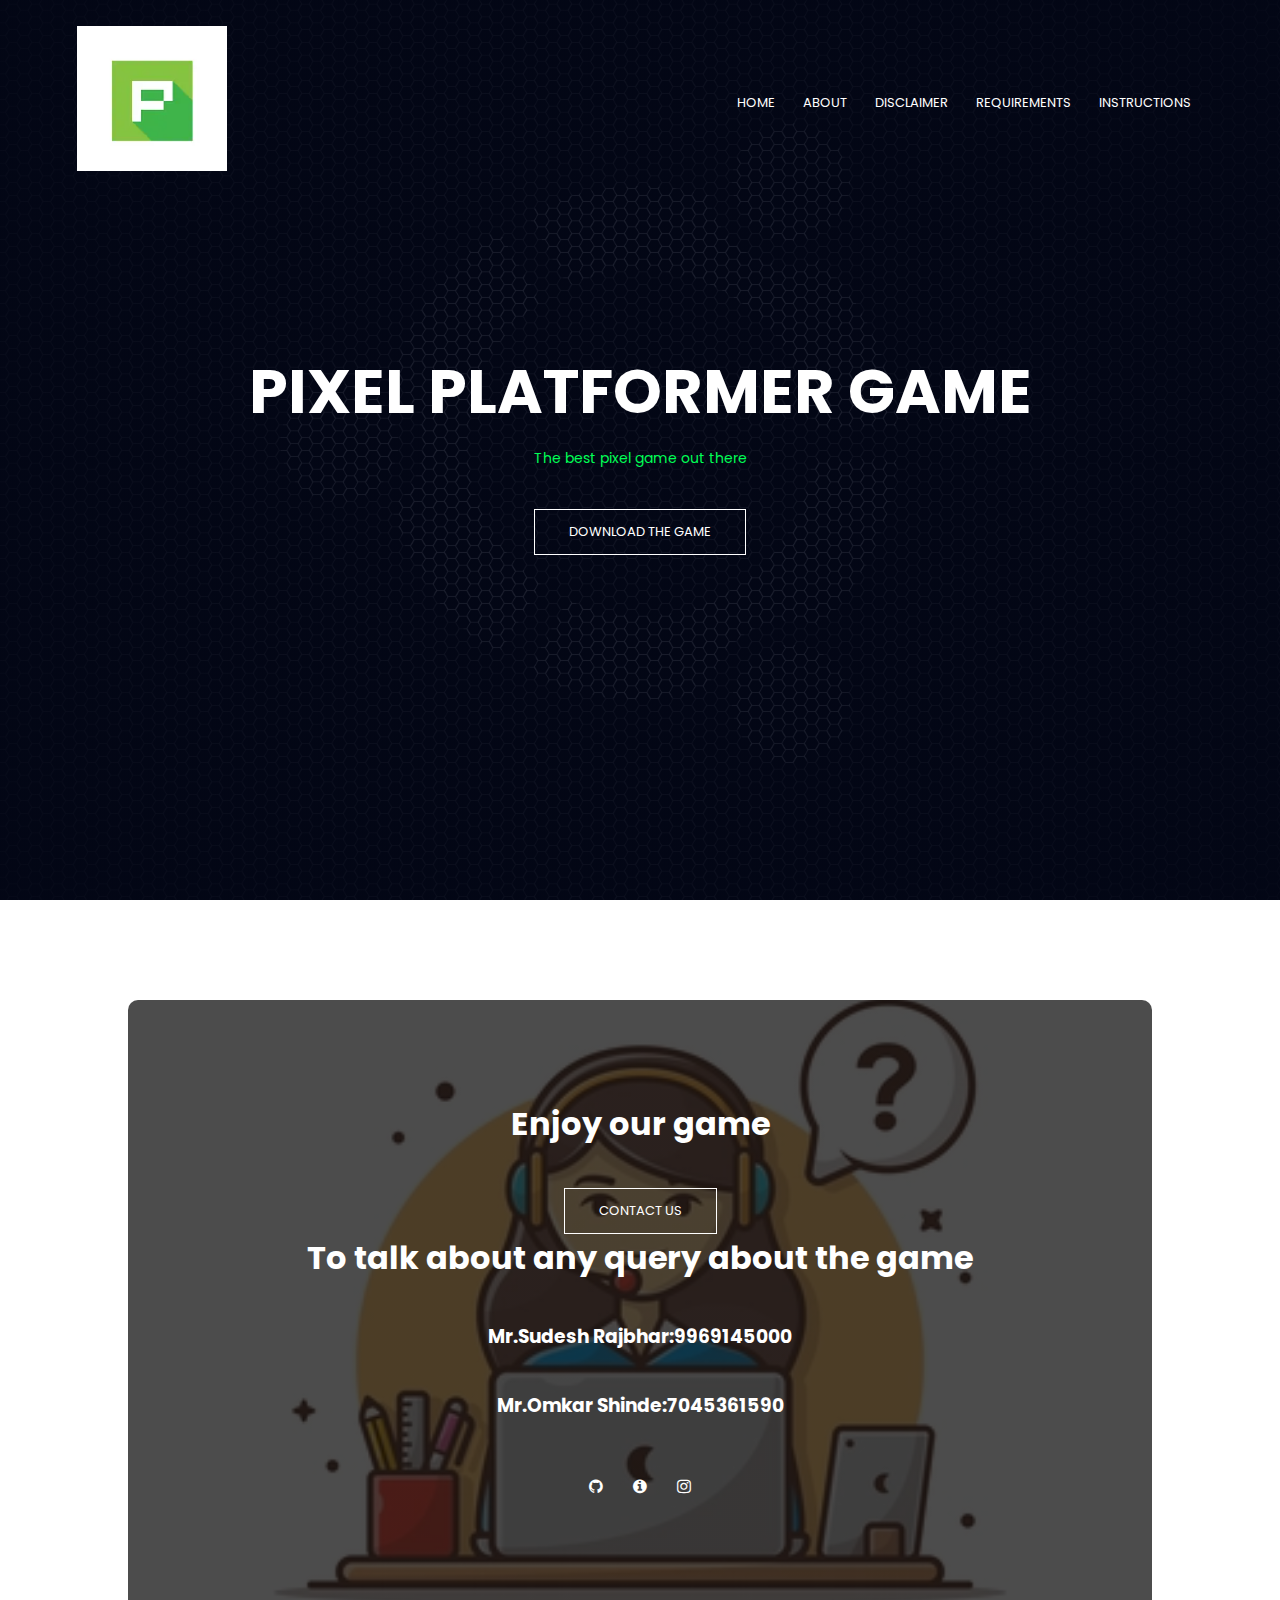
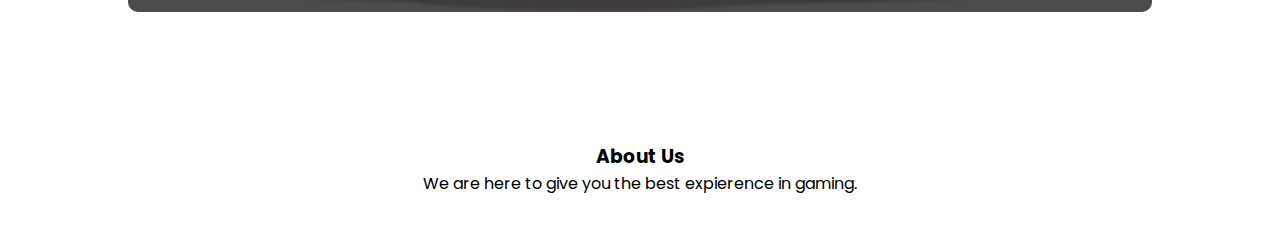
<file: index.html>
<!DOCTYPE html>
<html>
<head>
    <meta name="viewport" content="with=device-width", "initial-scale=1.0">  
    <title>PIXEL PLATFORMER GAME</title>
    <link rel="stylesheet" href="styletest.css">
    <link rel="preconnect" href="https://fonts.googleapis.com">
    <link rel="preconnect" href="https://fonts.gstatic.com" crossorigin>
    <link href="https://fonts.googleapis.com/css2?family=Poppins:wght@100;200;300;400;600;700&
    display=swap" rel="stylesheet">
    <link rel="stylesheet" href="https://stackpath.bootstrapcdn.com/font-awesome/4.7.0/css/font-awesome.min.css">

</head>
<body>
    <section class="header">
        <nav>
            <a href ="index.html.txt"><img src="images/logo.png"></a>
            <div class="nav-links" id="navlinks">
                <ul>
                    <li><a href="">HOME</a></li>
                    <li><a href="about.html">ABOUT</a></li>
                    <li><a href="disclaimer.html">DISCLAIMER</a></li>
                    <li><a href="requirements.html">REQUIREMENTS</a></li>
                    <li><a href="instructions.html">INSTRUCTIONS</a></li>
                </ul>
            </div>
        </nav>

        <div class="text-box">
        <h1>PIXEL PLATFORMER GAME</h1>
        <p>The best pixel game out there </p>
        <a href="https://drive.google.com/file/d/1roJ6aSE4mt83KrARi9tcb0EDwoyHtqZ-/view?usp=sharing" class="hero-btn">DOWNLOAD THE GAME</a><br>
        </div>

    </section>
<!-- --- Call To Action ---- -->

<section class="cta">
    <h1>Enjoy our game</h1>
    <a class="hero-btn">CONTACT US</a>
    <h1>To talk about any query about the game</h1>
    <h3>Mr.Sudesh Rajbhar:9969145000</h3>
    <h3>Mr.Omkar Shinde:7045361590</h3>
    <div class="icons">
        <a href="https://github.com/SudeshDR"><i class="fa fa-github"></i></a>
        <a href="https://apna.co/sudesh-rajbhar"><i class="fa fa-info-circle"></i></a>
        <a href="https://www.instagram.com/shinde_omkar_2003/"><i class="fa fa-instagram"></i></a>
    </div>


</section>



<!-- <Footer  -->

<section class="footer">
    <h3>About Us</h3>
    <p>We are here to give you the best expierence in gaming.</p>
</section>
</file>
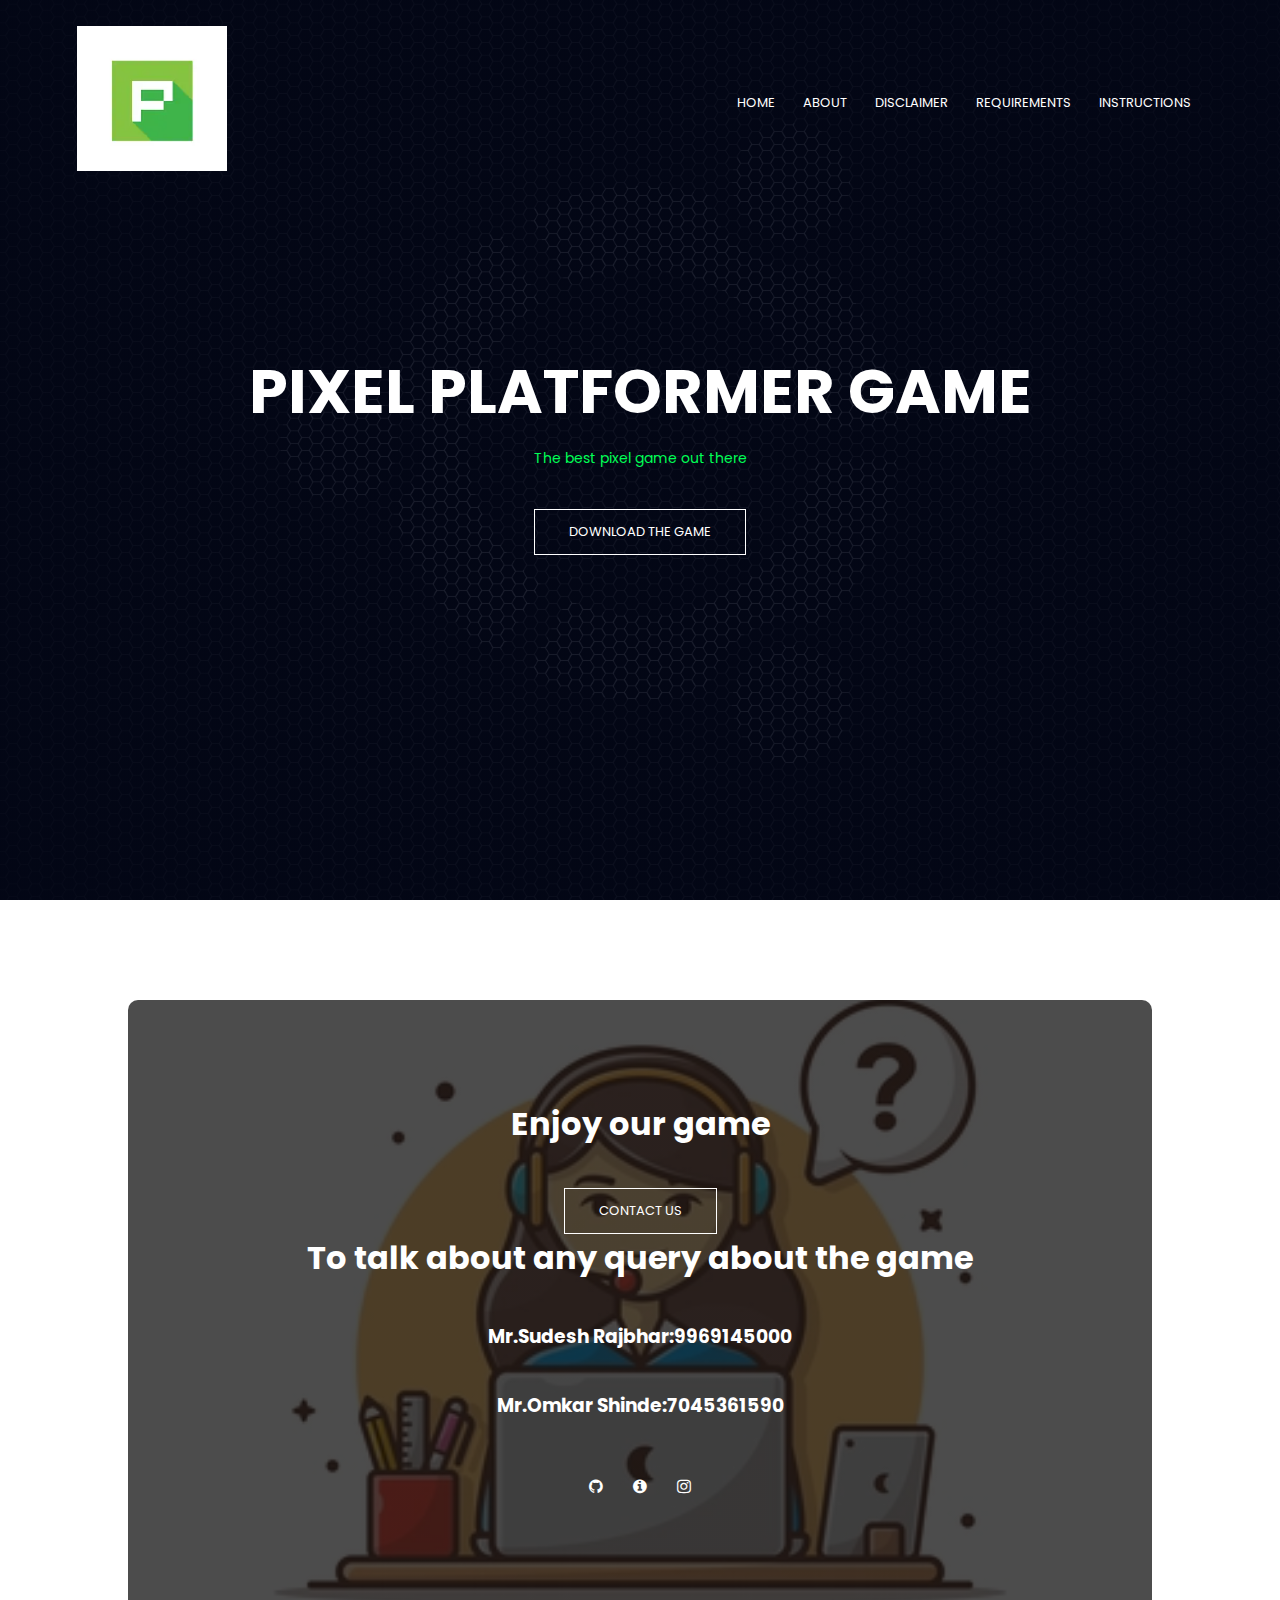
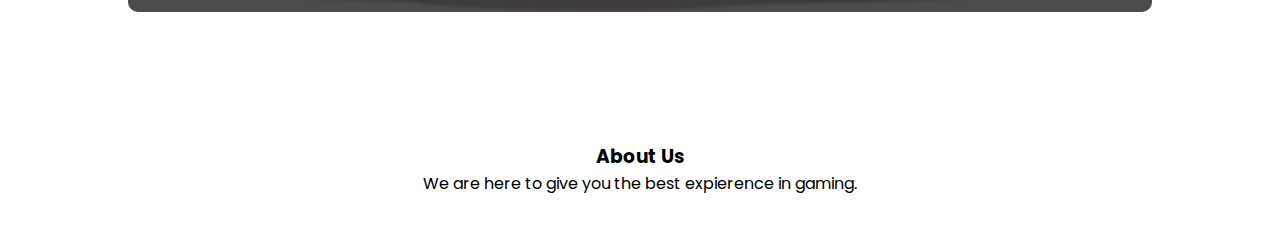
<file: indextest.html>
<!DOCTYPE html>
<html>
<head>
    <meta name="viewport" content="with=device-width", "initial-scale=1.0">  
    <title>PIXEL PLATFORMER GAME</title>
    <link rel="stylesheet" href="styletest.css">
    <link rel="preconnect" href="https://fonts.googleapis.com">
    <link rel="preconnect" href="https://fonts.gstatic.com" crossorigin>
    <link href="https://fonts.googleapis.com/css2?family=Poppins:wght@100;200;300;400;600;700&
    display=swap" rel="stylesheet">
    <link rel="stylesheet" href="https://stackpath.bootstrapcdn.com/font-awesome/4.7.0/css/font-awesome.min.css">

</head>
<body>
    <section class="header">
        <nav>
            <a href ="index.html.txt"><img src="images/logo.png"></a>
            <div class="nav-links" id="navlinks">
                <ul>
                    <li><a href="">HOME</a></li>
                    <li><a href="about.html">ABOUT</a></li>
                    <li><a href="disclaimer.html">DISCLAIMER</a></li>
                    <li><a href="requirements.html">REQUIREMENTS</a></li>
                    <li><a href="instructions.html">INSTRUCTIONS</a></li>
                </ul>
            </div>
        </nav>

        <div class="text-box">
        <h1>PIXEL PLATFORMER GAME</h1>
        <p>The best pixel game out there </p>
        <a href="https://drive.google.com/drive/folders/1NQH9m8leY0jzUjjFjlMmwJICx2x7QGZ1?usp=sharing" class="hero-btn">DOWNLOAD THE GAME</a><br>
        </div>

    </section>
<!-- --- Call To Action ---- -->

<section class="cta">
    <h1>Enjoy our game</h1>
    <a class="hero-btn">CONTACT US</a>
    <h1>To talk about any query about the game</h1>
    <h3>Mr.Sudesh Rajbhar:9969145000</h3>
    <h3>Mr.Omkar Shinde:7045361590</h3>
    <div class="icons">
        <a href="https://github.com/SudeshDR"><i class="fa fa-github"></i></a>
        <a href="https://apna.co/sudesh-rajbhar"><i class="fa fa-info-circle"></i></a>
        <a href="https://www.instagram.com/shinde_omkar_2003/"><i class="fa fa-instagram"></i></a>
    </div>


</section>



<!-- <Footer  -->

<section class="footer">
    <h3>About Us</h3>
    <p>We are here to give you the best expierence in gaming.</p>
</section>
</file>
<file: styletest.css>
*{
    margin: 0;
    padding: 0;
    font-family: 'Poppins', sans-serif;
}
.header{
    min-height: 100vh;
    width: 100%;
    background-image: linear-gradient(rgba(4,9,30,0.7),rgba(4,9,30,0.7)),url(images/banner.png);
    background-position: center;
    background-size: cover;
    position: relative;

}
nav{
    display: flex;
    padding: 2% 6%;
    justify-content: space-between;
    align-items: center;
}
nav img{
    width: 150px;
}
.nav-links{
    flex: 1;
    text-align: right;
}
.nav-links ul li{ 
    list-style: none;
    display: inline-block;
    padding: 8px 12px;
    position: relative;

}
.nav-links ul li a{
    color: #fff;
    text-decoration: none;
    font-size: 13px;


}
.nav-links ul li::after{
    content:'';
    width:0%;
    height: 2px;
    background: #f44336;
    display: block;
    margin: auto;
    
}
.nav-links ul li:hover::after{
    width: 100%;
}
.text-box{
    width: 90%;
    color:white;
    position:absolute;
    top: 50%;
    left: 50%;
    transform:translate(-50%,-50%);
    text-align: center;
    
}
.text-box h1{
    font-size: 62px;
}
.text-box p{
    margin: 10px 0 40px;
    font-size: 14px;
    color:rgb(0, 255, 85);
}
.hero-btn{
    display: inline-block;
    text-decoration: none;
    color: #fff;
    border: 1px solid #fff;
    padding: 12px 34px;
    font-size: 13px;
    background: transparent;
    position: relative;
    cursor: pointer;
}
.hero-btn:hover{
    border: 1px solid #f44336;
    background: #f44336;
    transition: 1s;
}

/* call to action  */

.cta{
    margin: 100px auto;
    width:  80%;
    background-image: linear-gradient(rgba(0,0,0,0.7),rgba(0,0,0,0.7)), url(images/help.png);
    background-position: center;
    background-size: cover;
    border-radius: 10px;
    text-align: center;
    padding: 100px 0;
}

.cta h1{
    color: #fff;
    margin-bottom: 40px;
    padding: 0;

}
.cta h3{
    color: #fff;
    margin-bottom: 40px;
    padding: 0;

}

/* footer  */

.footer{
    width: 100%;
    text-align: center;
    padding: 30px 0;
}

.footer h4{
    margin-bottom: 25px;
    margin-top: 20px;
    font-weight: 600;
}

/* about us page  */

.sub-header{
    height: 50vh;
    width: 100%;
    background-image: linear-gradient(rgba(4,9,30,0.7),rgba(4,9,30,0.7)),url(images/about.jpg);
    background-position: center;
    background-size: cover;
    text-align: center;
    color: black;
    
}
.sub-header h1{
    margin-top: 100px;
}

.about{
    align-content: flex-start;
    margin-left: 600px;
    width: 100;
    padding-top: 80px;
    padding-bottom: 50px;
}
.about-col{
    text-align: left;
}
.about-col img{
    width: 70%;
    align-items: center;
}

.about-col h1{
    padding-top: 10;
}

.about-col p{
    padding: 15px 0 25px;
}

.red-btn{
    border: 1px solid #f44336;
    background:transparent;
    color: #f44336;

}

.red-btn:hover{
    color: #fff;
}
.disclaimer{
    width: 80%;
    margin: auto;
    padding-top: 80px;
    padding-bottom: 50px;
}
.disclaimer-col{
    flex-basis: 50%;
    padding: 30px 2px;
}
.disclaimer-col img{
    width: 50%;
}

.disclaimer-col h1{
    padding-top: 0;
}

.disclaimer-col p{
    padding: 15px 0 25px;
}
.requirements{
    width: 80%;
    margin: auto;
    padding-top: 80px;
    padding-bottom: 50px;
}
.requirements-col{
    flex-basis: 50%;
    padding: 30px 2px;
}
.requirements-col img{
    width: 50%;
}

.requirements-col h1{
    padding-top: 0;
}

.requirements-col p{
    padding: 15px 0 25px;
}
.icons .fa{
    color:white;
    margin: 0 13px;
    cursor: pointer;
    padding: 18px 0;

}
</file>
